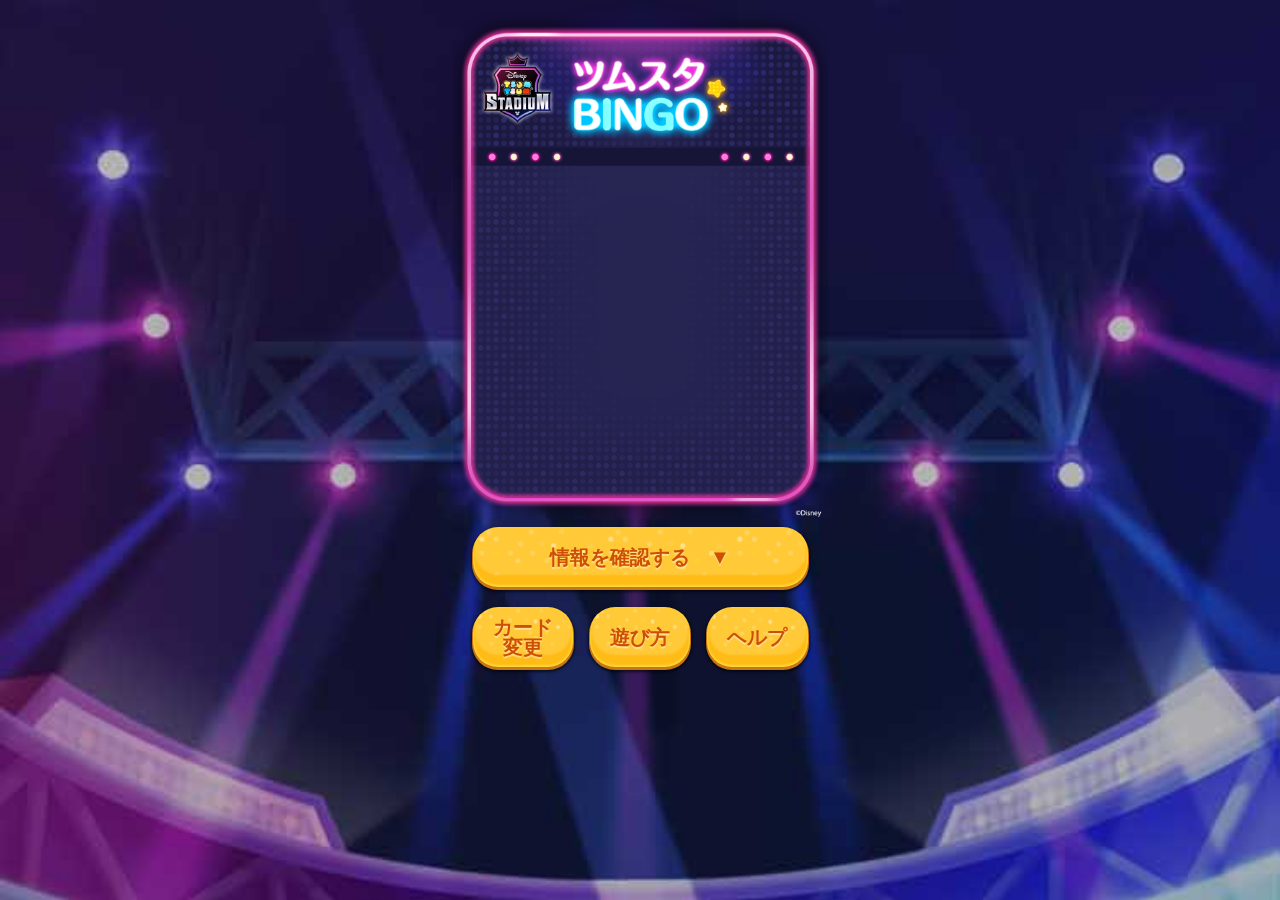
<file: demo/index.html>
<!DOCTYPE html><html lang=en><head><meta charset=utf-8><meta http-equiv=X-UA-Compatible content="IE=edge"><meta name=viewport content="width=device-width,initial-scale=1"><link rel=icon href=/favicon.ico><title>client</title><script src=https://static.line-scdn.net/liff/edge/2.1/sdk.js></script><link href=css/app.09dd3948.css rel=preload as=style><link href=js/app.3507b46a.js rel=preload as=script><link href=js/chunk-vendors.bc999c8d.js rel=preload as=script><link href=css/app.09dd3948.css rel=stylesheet></head><body><noscript><strong>We're sorry but client doesn't work properly without JavaScript enabled. Please enable it to continue.</strong></noscript><div id=app></div><script src=js/chunk-vendors.bc999c8d.js></script><script src=js/app.3507b46a.js></script></body></html>
</file>
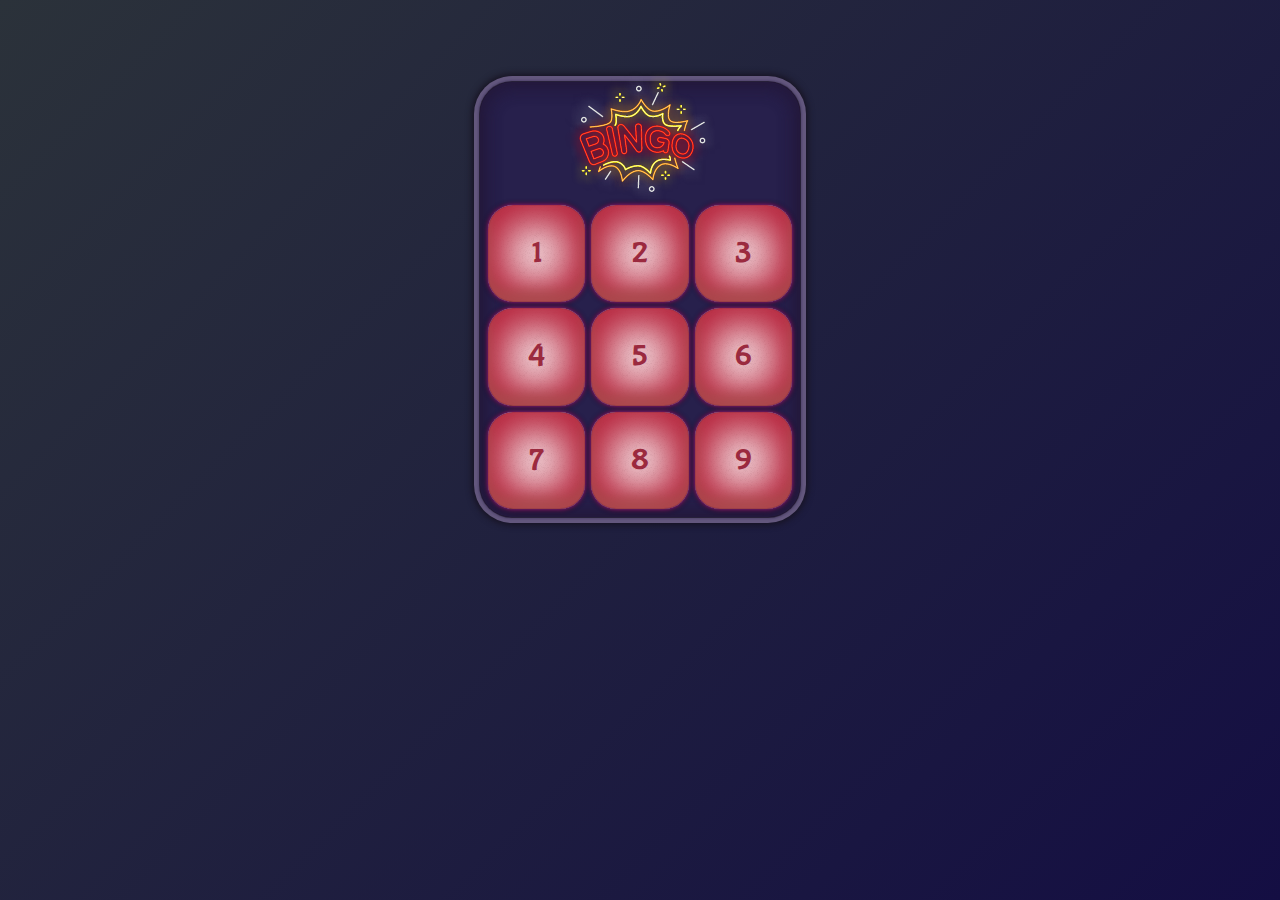
<file: new/index.html>
<!DOCTYPE html>
<html lang="en">

<head>
  <meta charset="UTF-8">
  <meta name="viewport" content="width=device-width, initial-scale=1.0">
  <link rel="stylesheet" href="style.css">
  <title>Bingo!</title>
</head>

<body>
  <div class="app">
    <div class="board">
      <div class="board-header">
        <img class="board-logo" src="logo.png">
        <div class="board-notif">
          <div class="board-notif-title">Mission</div>
          <div class="board-notif-body">
            <div class="board-notif-number">25</div>
            <div class="board-notif-content">You've done something</div>
          </div>
        </div>
        <div class="board-notif-badge"></div>
      </div>
      <div class="board-game">
        <div class="bingo-list">
          <div class="bingo-item" data-number="1">
            <div class="bingo-item-inner">1</div>
          </div>
          <div class="bingo-item" data-number="2">
            <div class="bingo-item-inner">2</div>
          </div>
          <div class="bingo-item" data-number="3">
            <div class="bingo-item-inner">3</div>
          </div>
          <div class="bingo-item" data-number="4">
            <div class="bingo-item-inner">4</div>
          </div>
          <div class="bingo-item" data-number="5">
            <div class="bingo-item-inner">5</div>
          </div>
          <div class="bingo-item" data-number="6">
            <div class="bingo-item-inner">6</div>
          </div>
          <div class="bingo-item" data-number="7">
            <div class="bingo-item-inner">7</div>
          </div>
          <div class="bingo-item" data-number="8">
            <div class="bingo-item-inner">8</div>
          </div>
          <div class="bingo-item" data-number="9">
            <div class="bingo-item-inner">9</div>
          </div>
        </div>
      </div>
      <div class="bingo-bg"></div>
      <div class="bingo">
        <div class="bingo-text"></div>
        <div class="bingo-badge">
          <div class="bingo-icon"></div>
          <div class="bingo-number"></div>
        </div>
        <div class="bingo-footer">
          <div class="bingo-description">Lorem ipsum dolor sit amet, consectetur adipis</div>
          <div class="bingo-button" onclick="hideBingo()">OK</div>
        </div>
        <ul class="bingo-starburst">
          <li></li>
          <li></li>
          <li></li>
          <li></li>
          <li></li>
          <li></li>
          <li></li>
          <li></li>
          <li></li>
          <li></li>
          <li></li>
          <li></li>
          <li></li>
          <li></li>
          <li></li>
          <li></li>
          <li></li>
          <li></li>
          <li></li>
          <li></li>
        </ul>

        <div class="svg">
          <svg id="starburst" viewBox="467 392 58 57" xmlns="http://www.w3.org/2000/svg">
            <g id="Group" fill="none" fill-rule="evenodd" transform="translate(467 392)">
              <g id="grp7" opacity="0" transform="translate(7 6)">
                <path id="oval1"
                  d="M5.208,1.332,6.279,3.5a.511.511,0,0,0,.385.28l2.4.348A.511.511,0,0,1,9.343,5L7.61,6.692a.511.511,0,0,0-.147.453l.409,2.386a.512.512,0,0,1-.742.539L4.987,8.944a.512.512,0,0,0-.476,0L2.369,10.07a.512.512,0,0,1-.742-.539l.409-2.386a.511.511,0,0,0-.147-.453L.156,5A.511.511,0,0,1,.439,4.13l2.4-.348A.511.511,0,0,0,3.22,3.5L4.291,1.332A.511.511,0,0,1,5.208,1.332Z"
                  fill=currentColor />
                <path id="oval2"
                  d="M5.208,1.332,6.279,3.5a.511.511,0,0,0,.385.28l2.4.348A.511.511,0,0,1,9.343,5L7.61,6.692a.511.511,0,0,0-.147.453l.409,2.386a.512.512,0,0,1-.742.539L4.987,8.944a.512.512,0,0,0-.476,0L2.369,10.07a.512.512,0,0,1-.742-.539l.409-2.386a.511.511,0,0,0-.147-.453L.156,5A.511.511,0,0,1,.439,4.13l2.4-.348A.511.511,0,0,0,3.22,3.5L4.291,1.332A.511.511,0,0,1,5.208,1.332Z"
                  fill=currentColor />
              </g>

              <g id="grp6" opacity="0" transform="translate(0 28)">
                <path id="oval1"
                  d="M5.208,1.332,6.279,3.5a.511.511,0,0,0,.385.28l2.4.348A.511.511,0,0,1,9.343,5L7.61,6.692a.511.511,0,0,0-.147.453l.409,2.386a.512.512,0,0,1-.742.539L4.987,8.944a.512.512,0,0,0-.476,0L2.369,10.07a.512.512,0,0,1-.742-.539l.409-2.386a.511.511,0,0,0-.147-.453L.156,5A.511.511,0,0,1,.439,4.13l2.4-.348A.511.511,0,0,0,3.22,3.5L4.291,1.332A.511.511,0,0,1,5.208,1.332Z"
                  fill=currentColor />
                <path id="oval2"
                  d="M5.208,1.332,6.279,3.5a.511.511,0,0,0,.385.28l2.4.348A.511.511,0,0,1,9.343,5L7.61,6.692a.511.511,0,0,0-.147.453l.409,2.386a.512.512,0,0,1-.742.539L4.987,8.944a.512.512,0,0,0-.476,0L2.369,10.07a.512.512,0,0,1-.742-.539l.409-2.386a.511.511,0,0,0-.147-.453L.156,5A.511.511,0,0,1,.439,4.13l2.4-.348A.511.511,0,0,0,3.22,3.5L4.291,1.332A.511.511,0,0,1,5.208,1.332Z"
                  fill=currentColor />
              </g>

              <g id="grp3" opacity="0" transform="translate(52 28)">
                <path id="oval1"
                  d="M5.208,1.332,6.279,3.5a.511.511,0,0,0,.385.28l2.4.348A.511.511,0,0,1,9.343,5L7.61,6.692a.511.511,0,0,0-.147.453l.409,2.386a.512.512,0,0,1-.742.539L4.987,8.944a.512.512,0,0,0-.476,0L2.369,10.07a.512.512,0,0,1-.742-.539l.409-2.386a.511.511,0,0,0-.147-.453L.156,5A.511.511,0,0,1,.439,4.13l2.4-.348A.511.511,0,0,0,3.22,3.5L4.291,1.332A.511.511,0,0,1,5.208,1.332Z"
                  fill=currentColor />
                <path id="oval2"
                  d="M5.208,1.332,6.279,3.5a.511.511,0,0,0,.385.28l2.4.348A.511.511,0,0,1,9.343,5L7.61,6.692a.511.511,0,0,0-.147.453l.409,2.386a.512.512,0,0,1-.742.539L4.987,8.944a.512.512,0,0,0-.476,0L2.369,10.07a.512.512,0,0,1-.742-.539l.409-2.386a.511.511,0,0,0-.147-.453L.156,5A.511.511,0,0,1,.439,4.13l2.4-.348A.511.511,0,0,0,3.22,3.5L4.291,1.332A.511.511,0,0,1,5.208,1.332Z"
                  fill=currentColor />
              </g>

              <g id="grp2" opacity="0" transform="translate(44 6)">
                <path id="oval1"
                  d="M5.208,1.332,6.279,3.5a.511.511,0,0,0,.385.28l2.4.348A.511.511,0,0,1,9.343,5L7.61,6.692a.511.511,0,0,0-.147.453l.409,2.386a.512.512,0,0,1-.742.539L4.987,8.944a.512.512,0,0,0-.476,0L2.369,10.07a.512.512,0,0,1-.742-.539l.409-2.386a.511.511,0,0,0-.147-.453L.156,5A.511.511,0,0,1,.439,4.13l2.4-.348A.511.511,0,0,0,3.22,3.5L4.291,1.332A.511.511,0,0,1,5.208,1.332Z"
                  fill=currentColor />
                <path id="oval2"
                  d="M5.208,1.332,6.279,3.5a.511.511,0,0,0,.385.28l2.4.348A.511.511,0,0,1,9.343,5L7.61,6.692a.511.511,0,0,0-.147.453l.409,2.386a.512.512,0,0,1-.742.539L4.987,8.944a.512.512,0,0,0-.476,0L2.369,10.07a.512.512,0,0,1-.742-.539l.409-2.386a.511.511,0,0,0-.147-.453L.156,5A.511.511,0,0,1,.439,4.13l2.4-.348A.511.511,0,0,0,3.22,3.5L4.291,1.332A.511.511,0,0,1,5.208,1.332Z"
                  fill=currentColor />
              </g>

              <g id="grp5" opacity="0" transform="translate(14 50)">
                <path id="oval1"
                  d="M5.208,1.332,6.279,3.5a.511.511,0,0,0,.385.28l2.4.348A.511.511,0,0,1,9.343,5L7.61,6.692a.511.511,0,0,0-.147.453l.409,2.386a.512.512,0,0,1-.742.539L4.987,8.944a.512.512,0,0,0-.476,0L2.369,10.07a.512.512,0,0,1-.742-.539l.409-2.386a.511.511,0,0,0-.147-.453L.156,5A.511.511,0,0,1,.439,4.13l2.4-.348A.511.511,0,0,0,3.22,3.5L4.291,1.332A.511.511,0,0,1,5.208,1.332Z"
                  fill=currentColor />
                <path id="oval2"
                  d="M5.208,1.332,6.279,3.5a.511.511,0,0,0,.385.28l2.4.348A.511.511,0,0,1,9.343,5L7.61,6.692a.511.511,0,0,0-.147.453l.409,2.386a.512.512,0,0,1-.742.539L4.987,8.944a.512.512,0,0,0-.476,0L2.369,10.07a.512.512,0,0,1-.742-.539l.409-2.386a.511.511,0,0,0-.147-.453L.156,5A.511.511,0,0,1,.439,4.13l2.4-.348A.511.511,0,0,0,3.22,3.5L4.291,1.332A.511.511,0,0,1,5.208,1.332Z"
                  fill=currentColor />
              </g>

              <g id="grp4" opacity="0" transform="translate(35 50)">
                <path id="oval1"
                  d="M5.208,1.332,6.279,3.5a.511.511,0,0,0,.385.28l2.4.348A.511.511,0,0,1,9.343,5L7.61,6.692a.511.511,0,0,0-.147.453l.409,2.386a.512.512,0,0,1-.742.539L4.987,8.944a.512.512,0,0,0-.476,0L2.369,10.07a.512.512,0,0,1-.742-.539l.409-2.386a.511.511,0,0,0-.147-.453L.156,5A.511.511,0,0,1,.439,4.13l2.4-.348A.511.511,0,0,0,3.22,3.5L4.291,1.332A.511.511,0,0,1,5.208,1.332Z"
                  fill=currentColor />
                <path id="oval2"
                  d="M5.208,1.332,6.279,3.5a.511.511,0,0,0,.385.28l2.4.348A.511.511,0,0,1,9.343,5L7.61,6.692a.511.511,0,0,0-.147.453l.409,2.386a.512.512,0,0,1-.742.539L4.987,8.944a.512.512,0,0,0-.476,0L2.369,10.07a.512.512,0,0,1-.742-.539l.409-2.386a.511.511,0,0,0-.147-.453L.156,5A.511.511,0,0,1,.439,4.13l2.4-.348A.511.511,0,0,0,3.22,3.5L4.291,1.332A.511.511,0,0,1,5.208,1.332Z"
                  fill=currentColor />
              </g>

              <g id="grp1" opacity="0" transform="translate(24)">
                <path id="oval1"
                  d="M5.208,1.332,6.279,3.5a.511.511,0,0,0,.385.28l2.4.348A.511.511,0,0,1,9.343,5L7.61,6.692a.511.511,0,0,0-.147.453l.409,2.386a.512.512,0,0,1-.742.539L4.987,8.944a.512.512,0,0,0-.476,0L2.369,10.07a.512.512,0,0,1-.742-.539l.409-2.386a.511.511,0,0,0-.147-.453L.156,5A.511.511,0,0,1,.439,4.13l2.4-.348A.511.511,0,0,0,3.22,3.5L4.291,1.332A.511.511,0,0,1,5.208,1.332Z"
                  fill=currentColor />
                <path id="oval2"
                  d="M5.208,1.332,6.279,3.5a.511.511,0,0,0,.385.28l2.4.348A.511.511,0,0,1,9.343,5L7.61,6.692a.511.511,0,0,0-.147.453l.409,2.386a.512.512,0,0,1-.742.539L4.987,8.944a.512.512,0,0,0-.476,0L2.369,10.07a.512.512,0,0,1-.742-.539l.409-2.386a.511.511,0,0,0-.147-.453L.156,5A.511.511,0,0,1,.439,4.13l2.4-.348A.511.511,0,0,0,3.22,3.5L4.291,1.332A.511.511,0,0,1,5.208,1.332Z"
                  fill=currentColor />
              </g>
            </g>
          </svg>
        </div>
      </div>
    </div>
  </div>

  <script>
    let chains = [
      "123456789",
      "258456",
      "78963", "74123", "14789", "12369",
      "369", "258", "147",
      "789", "456", "123"
    ]

    let array = [false, false, false, false, false, false, false, false, false]

    document.querySelectorAll(".bingo-item").forEach(function (item) {
      item.addEventListener("click", open)
    })

    function open(event) {
      const element = event.target.closest(".bingo-item")
      if (element.classList.contains("active")) return
      element.classList.add("active")
      const number = element.dataset.number
      array[number - 1] = true;
      addNotif(element)
      checkBingo(number)
    }

    function checkBingo(number) {
      for (const item of chains) {
        if (item.indexOf(number) < 0) continue
        const itemIndex = chains.indexOf(item)
        const indices = item.split("")
        let bingo = true;
        for (const index of indices) {
          if (!array[index - 1]) {
            bingo = false;
            break
          }
        }

        if (bingo) {
          chains.splice(itemIndex, 1)
          showChainFX(indices)
          showBingo(2000 + indices.length * 150)
          break
        }
      }
    }

    function addNotif() {
      const parent = document.querySelector(".board-header");
      const notif = document.querySelector(".board-notif");
      const badge = document.querySelector(".board-notif-badge");
      const notif2 = notif.cloneNode(true);
      const badge2 = badge.cloneNode(true);
      notif2.style.display = "flex";
      badge2.style.display = "flex";
      parent.removeChild(notif);
      parent.removeChild(badge);
      parent.appendChild(notif2);
      parent.appendChild(badge2);
    }

    function showChainFX(indices) {
      document.querySelector(".app").classList.add("prevent")
      let i = 0;
      for (const index of indices) {
        const elementClassList = document.querySelector(`[data-number="${index}"]`).classList
        setTimeout(function () {
          elementClassList.add("chained")
        }, 1000 + 150 * (i + 1))
        setTimeout(function () {
          elementClassList.remove("chained")
        }, 1500 + 150 * indices.length)
        i++;
      }
    }

    function showBingo(delay) {
      setTimeout(function () {
        document.querySelector(".bingo").style.display = "block";
        document.querySelector(".bingo-bg").style.display = "block";

        setTimeout(function () {
          document.querySelector(".svg").classList.add("active")
        }, 750)
      }, delay)
    }

    function hideBingo() {
      document.querySelector(".bingo").style.display = "none";
      document.querySelector(".bingo-bg").style.display = "none";
      document.querySelector(".app").classList.remove("prevent")
    }
  </script>
</body>

</html>
</file>
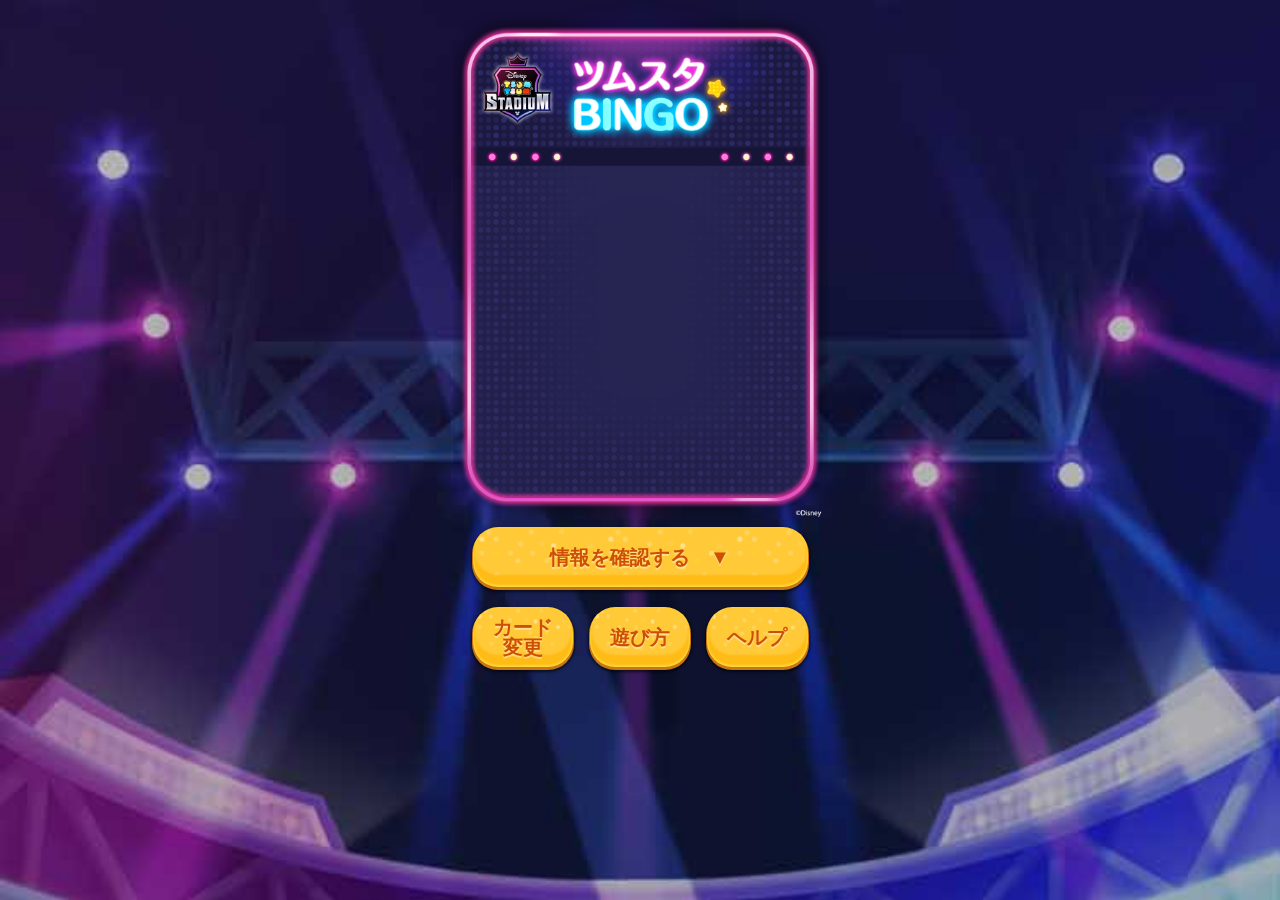
<file: demo/demo/index.html>
<!DOCTYPE html><html lang=en><head><meta charset=utf-8><meta http-equiv=X-UA-Compatible content="IE=edge"><meta name=viewport content="width=device-width,initial-scale=1"><link rel=icon href=/favicon.ico><title>client</title><script src=https://static.line-scdn.net/liff/edge/2.1/sdk.js></script><link href=css/app.aee3ee4c.css rel=preload as=style><link href=js/app.0f19bbc5.js rel=preload as=script><link href=js/chunk-vendors.bc999c8d.js rel=preload as=script><link href=css/app.aee3ee4c.css rel=stylesheet></head><body><noscript><strong>We're sorry but client doesn't work properly without JavaScript enabled. Please enable it to continue.</strong></noscript><div id=app></div><script src=js/chunk-vendors.bc999c8d.js></script><script src=js/app.0f19bbc5.js></script></body></html>
</file>
<file: new/style.css>
@import url("https://fonts.googleapis.com/css?family=Bubblegum+Sans");

body,
html {
  padding: 0;
  margin: 0;
  font-family: "Bubblegum Sans", cursive, sans-serif;
  background: linear-gradient(135deg, #2b323a 0%, #140e43 100%) no-repeat;
  min-height: 100vh;
}

* {
  box-sizing: border-box;
}

.app {
  width: 375px;
  height: 812px;
  margin: auto;
  display: flex;
  justify-content: center;
  padding: 82px 20px;
}

.board {
  display: flex;
  flex-direction: column;
  width: 320px;
  height: 435px;
  background: #27204c;
  border-radius: 32px;
  box-shadow: 0 0 1px 1px #221b32, 0 0 1px 3px #5c5078, 0 0 0px 6px #63577d, 0 0 6px 8px #171322,
    inset 0 0 15px 4px #271f4a, inset 0 0 4px 2px #1d0c1f, inset 0 0 20px 0px #1d0c1f;
  position: relative;
}

.board-header {
  height: 115px;
  min-height: 115px;
  position: relative;
  display: flex;
  justify-content: center;
  align-items: center;
}

.board-logo {
  max-width: 100%;
}

.board-game {
  flex: 1;
  padding: 5px;
}

.board-notif {
  display: none;
  position: absolute;
  top: 7px;
  left: 7px;
  right: 7px;
  bottom: 2px;
  background: linear-gradient(#fd72e1 0%, #fd72e1 26px, #feedf5 26px);
  border-radius: 25px;
  flex-direction: column;
  overflow: hidden;
  animation: bounceInUp 1s ease;
  box-shadow: inset 0 0 2px 0px #000000, inset 0 0 4px 2px #1d0c1f2e, 0 0 4px 2px #1d0c1f;
  z-index: 10;
}

.board-notif-title {
  text-align: center;
  text-transform: uppercase;
  color: #feedf3;
  font-size: 12px;
  font-weight: bold;
  padding: 5px;
}

.board-notif-body {
  display: flex;
  padding: 10px 26px;
}

.board-notif-number {
  font-weight: bold;
  color: #e450c3;
  font-size: 38px;
  margin-right: 24px;
  line-height: 66px;
}

.board-notif-content {
  font-size: 14px;
  font-weight: bold;
  color: #d77e92;
  padding: 10px 0;
}

.board-notif-badge {
  display: none;
  background-image: url("clear.png");
  background-repeat: no-repeat;
  background-size: cover;
  width: 70px;
  height: 70px;
  transform: rotate(-15deg);
  position: absolute;
  right: 2px;
  top: 0;
  z-index: 20;
  animation: sealIn 0.25s;
  animation-delay: 0.5s;
  animation-fill-mode: forwards;
  opacity: 0;
}

.bingo-list {
  display: flex;
  flex-wrap: wrap;
}

.bingo-item {
  width: 33.33%;
  position: relative;
  padding-top: 33.33%;
}

.bingo-item-inner {
  position: absolute;
  top: 3px;
  left: 3px;
  right: 3px;
  bottom: 3px;
  display: flex;
  justify-content: center;
  align-items: center;
  background: white url("noise.png");
  border-radius: 25px;
  cursor: pointer;
  font-size: 30px;
  color: #9b2a3f;
  box-shadow: 0 0 5px 0px #b62195, inset 0 0 1px 0px #1d0c1f, inset 0px -10px 12px 2px #a74d4dc7,
    inset 0 0 40px 22px #b6213a, 0 0 4px 2px #1d0c1f;
}

.active .bingo-item-inner {
  font-size: 40px;
  color: white;
  text-shadow: 0 0 6px #b62195, 0 0 12px #e450c3;
  box-shadow: 0 0 7px 0px #b62195, inset 0 0 3px 0px #b62195, inset 0 0 4px 0px white, inset 0 0 3px 4px white,
    inset 0 0 30px 8px #b62195, 0 0 4px 2px #1d0c1f;
}

.active .bingo-item-inner::before {
  content: "";
  width: 120px;
  height: 120px;
  position: absolute;
  left: 50%;
  top: 50%;
  transform: translate(-50%, -50%);
  background: url("stars.png") no-repeat;
  background-position: 0 0;
  cursor: pointer;
  animation: fave-heart 1s steps(28);
}

@keyframes fave-heart {
  0% {
    background-position: 0 0;
  }
  100% {
    background-position: -3360px 0;
  }
}

.active .bingo-item-inner::after {
  content: "";
  position: absolute;
  border-radius: 25px;
  background: white url("noise.png");
  top: 0;
  left: 0;
  right: 0;
  bottom: 0;
  animation: shining 0.4s reverse;
  opacity: 0;
  transform: scale(1.1);
  transition: all 0.25s ease-in-out;
}

.prevent::after {
  content: "";
  position: fixed;
  top: 0;
  left: 0;
  right: 0;
  bottom: 0;
  z-index: 30;
}

.prevent .board {
  animation: boardBorder 0.5s infinite;
}

.chained .bingo-item-inner::after {
  animation: chained 0.5s reverse;
  z-index: 30;
}

@keyframes boardBorder {
  to {
    box-shadow: 0 0 1px 1px #221b32, 0 0 1px 3px #8a2d76, 0 0 0px 6px #9e5f90, 0 0 6px 8px #b62195,
      inset 0 0 15px 4px #271f4a, inset 0 0 4px 2px #1d0c1f, inset 0 0 20px 0px #1d0c1f;
  }
}

@keyframes chained {
  50% {
    opacity: 0.75;
    transform: scale(1.25);
    box-shadow: inset 0 0 40px 30px #fceca6, 0 0 20px 15px #fceca6;
  }

  100% {
    opacity: 1;
    transform: scale(1);
    box-shadow: inset 0 0 40px 30px #fceca6;
  }
}

@keyframes shining {
  to {
    opacity: 1;
    transform: scale(1);
    box-shadow: 0 0 5px 0px #b62195, inset 0 0 1px 0px #1d0c1f, inset 0px 0px 12px 2px #a74d4dc7,
      inset 0 0 40px 30px #e0c963;
  }
}

@keyframes sealIn {
  0% {
    transform: rotate(-15deg) scale(3);
  }

  100% {
    opacity: 1;
    transform: rotate(-15deg) scale(1);
  }
}

@keyframes bounceInUp {
  from,
  60%,
  75%,
  90%,
  to {
    animation-timing-function: cubic-bezier(0.215, 0.61, 0.355, 1);
  }

  from {
    opacity: 0;
    transform: translate3d(0, 30px, 0);
  }

  to {
    transform: translate3d(0, 0, 0);
  }
}

.bingo-starburst {
  list-style: none;
  margin: auto;
  padding: 0;
  position: relative;
  top: 140px;
  width: 200px;
  height: 200px;
  border-radius: 50%;
  overflow: hidden;
  animation: starburstAppear 1.5s, spin 8s 1.5s infinite linear;
}

.bingo-starburst > li {
  position: absolute;
  top: 50%;
  left: 50%;
  width: 50%;
  height: 50%;
  padding: 0;
  margin: 0;
  transform-origin: 0 0;
  background-image: linear-gradient(-197deg, #cb5fd4 10%, transparent 22%);
}

.bingo-starburst > li:nth-child(odd) {
  background-image: linear-gradient(-197deg, rgb(203, 95, 212) 10%, transparent 25%);
}

.bingo-starburst > li:nth-child(1) {
  transform: rotate(18deg) skewX(72deg);
}
.bingo-starburst > li:nth-child(2) {
  transform: rotate(36deg) skewX(72deg);
}
.bingo-starburst > li:nth-child(3) {
  transform: rotate(54deg) skewX(72deg);
}
.bingo-starburst > li:nth-child(4) {
  transform: rotate(72deg) skewX(72deg);
}
.bingo-starburst > li:nth-child(5) {
  transform: rotate(90deg) skewX(72deg);
}
.bingo-starburst > li:nth-child(6) {
  transform: rotate(108deg) skewX(72deg);
}
.bingo-starburst > li:nth-child(7) {
  transform: rotate(126deg) skewX(72deg);
}
.bingo-starburst > li:nth-child(8) {
  transform: rotate(144deg) skewX(72deg);
}
.bingo-starburst > li:nth-child(9) {
  transform: rotate(162deg) skewX(72deg);
}
.bingo-starburst > li:nth-child(10) {
  transform: rotate(180deg) skewX(72deg);
}
.bingo-starburst > li:nth-child(11) {
  transform: rotate(198deg) skewX(72deg);
}
.bingo-starburst > li:nth-child(12) {
  transform: rotate(216deg) skewX(72deg);
}
.bingo-starburst > li:nth-child(13) {
  transform: rotate(234deg) skewX(72deg);
}
.bingo-starburst > li:nth-child(14) {
  transform: rotate(252deg) skewX(72deg);
}
.bingo-starburst > li:nth-child(15) {
  transform: rotate(270deg) skewX(72deg);
}
.bingo-starburst > li:nth-child(16) {
  transform: rotate(288deg) skewX(72deg);
}
.bingo-starburst > li:nth-child(17) {
  transform: rotate(306deg) skewX(72deg);
}
.bingo-starburst > li:nth-child(18) {
  transform: rotate(324deg) skewX(72deg);
}
.bingo-starburst > li:nth-child(19) {
  transform: rotate(342deg) skewX(72deg);
}
.bingo-starburst > li:nth-child(20) {
  transform: rotate(360deg) skewX(72deg);
}

@keyframes starburstAppear {
  0%,
  75% {
    transform: scale(0);
  }

  92% {
    transform: scale(1.5);
  }

  100% {
    transform: scale(1);
  }
}

@keyframes spin {
  0% {
    transform: rotate(0deg);
  }

  100% {
    transform: rotate(359deg);
  }
}

.bingo {
  position: absolute;
  top: 0;
  left: 0;
  right: 0;
  bottom: 0;
  z-index: 40;
  display: none;
}

.bingo-icon {
  position: absolute;
  width: 100px;
  height: 100px;
  border-radius: 50%;
  background: url("checked.png") no-repeat center center;
  left: 50%;
  transform: translateX(-50%) scale(0.85);
  z-index: 50;
  top: 190px;
  box-shadow: 0 0 13px 0 #cb5fd4;
  animation: bingoIconAppear 1.5s linear forwards, bingoIconIdle 1s 1.5s linear infinite forwards;
}

.bingo-bg {
  display: none;
  position: fixed;
  top: 0;
  left: 0;
  right: 0;
  bottom: 0;
  z-index: 30;
  background: #100d20e8;
}

@keyframes bingoIconAppear {
  0%,
  66% {
    transform: translateX(-50%) scale(0);
  }

  83% {
    transform: translateX(-50%) scale(0.9);
    box-shadow: 0 0 21px 12px #f1e29b;
  }

  92% {
    transform: translateX(-50%) scale(0.85);
    box-shadow: 0 0 40px 12px #f1e29b;
  }

  100% {
    transform: translateX(-50%) scale(0.85);
    box-shadow: 0 0 13px 0 #cb5fd4;
  }
}

@keyframes bingoIconIdle {
  0%,
  100% {
    transform: translateX(-50%) scale(0.85);
    box-shadow: 0 0 8px 0px #150616, 0 0 13px 0 #cb5fd4;
  }

  50% {
    transform: translateX(-50%) scale(0.9);
    box-shadow: 0 0 8px 0px #150616, 0 0 25px 0 #cb5fd4;
  }
}

.svg {
  position: absolute;
  top: 140px;
  left: 50%;
  transform: translateX(-50%);
}

svg {
  cursor: pointer;
  overflow: visible;
  width: 200px;
  z-index: 40;
  color: #f1e29b;
}

.active svg #grp1 {
  opacity: 1;
  transition: 0.1s all 0.3s;
}
.active svg #grp1 #oval1 {
  transform: scale(0) translate(0, -30px);
  transform-origin: 0 0 0;
  transition: 0.5s transform 0.3s;
}
.active svg #grp1 #oval2 {
  transform: scale(0) translate(10px, -50px);
  transform-origin: 0 0 0;
  transition: 1.5s transform 0.3s;
}
.active svg #grp2 {
  opacity: 1;
  transition: 0.1s all 0.3s;
}
.active svg #grp2 #oval1 {
  transform: scale(0) translate(30px, -15px);
  transform-origin: 0 0 0;
  transition: 0.5s transform 0.3s;
}
.active svg #grp2 #oval2 {
  transform: scale(0) translate(60px, -15px);
  transform-origin: 0 0 0;
  transition: 1.5s transform 0.3s;
}
.active svg #grp3 {
  opacity: 1;
  transition: 0.1s all 0.3s;
}
.active svg #grp3 #oval1 {
  transform: scale(0) translate(30px, 0px);
  transform-origin: 0 0 0;
  transition: 0.5s transform 0.3s;
}
.active svg #grp3 #oval2 {
  transform: scale(0) translate(60px, 10px);
  transform-origin: 0 0 0;
  transition: 1.5s transform 0.3s;
}
.active svg #grp4 {
  opacity: 1;
  transition: 0.1s all 0.3s;
}
.active svg #grp4 #oval1 {
  transform: scale(0) translate(30px, 15px);
  transform-origin: 0 0 0;
  transition: 0.5s transform 0.3s;
}
.active svg #grp4 #oval2 {
  transform: scale(0) translate(40px, 50px);
  transform-origin: 0 0 0;
  transition: 1.5s transform 0.3s;
}
.active svg #grp5 {
  opacity: 1;
  transition: 0.1s all 0.3s;
}
.active svg #grp5 #oval1 {
  transform: scale(0) translate(-10px, 20px);
  transform-origin: 0 0 0;
  transition: 0.5s transform 0.3s;
}
.active svg #grp5 #oval2 {
  transform: scale(0) translate(-60px, 30px);
  transform-origin: 0 0 0;
  transition: 1.5s transform 0.3s;
}
.active svg #grp6 {
  opacity: 1;
  transition: 0.1s all 0.3s;
}
.active svg #grp6 #oval1 {
  transform: scale(0) translate(-30px, 0px);
  transform-origin: 0 0 0;
  transition: 0.5s transform 0.3s;
}
.active svg #grp6 #oval2 {
  transform: scale(0) translate(-60px, -5px);
  transform-origin: 0 0 0;
  transition: 1.5s transform 0.3s;
}
.active svg #grp7 {
  opacity: 1;
  transition: 0.1s all 0.3s;
}
.active svg #grp7 #oval1 {
  transform: scale(0) translate(-30px, -15px);
  transform-origin: 0 0 0;
  transition: 0.5s transform 0.3s;
}
.active svg #grp7 #oval2 {
  transform: scale(0) translate(-55px, -30px);
  transform-origin: 0 0 0;
  transition: 1.5s transform 0.3s;
}
.active svg #grp2 {
  opacity: 1;
  transition: 0.1s opacity 0.3s;
}
.active svg #grp3 {
  opacity: 1;
  transition: 0.1s opacity 0.3s;
}
.active svg #grp4 {
  opacity: 1;
  transition: 0.1s opacity 0.3s;
}
.active svg #grp5 {
  opacity: 1;
  transition: 0.1s opacity 0.3s;
}
.active svg #grp6 {
  opacity: 1;
  transition: 0.1s opacity 0.3s;
}
.active svg #grp7 {
  opacity: 1;
  transition: 0.1s opacity 0.3s;
}

.bingo-footer {
  position: absolute;
  width: 100%;
  text-align: center;
  top: 100%;
  color: white;
}

.bingo-description {
  padding: 20px;
  animation: bingoDescription 2s linear;
}

.bingo-button {
  font-size: 24px;
  color: #c24d00;
  animation: button 2s linear;
  background: url("noise.png");
  width: 145px;
  margin: auto;
  margin-top: -5px;
  padding: 20px;
  border-radius: 30px;
  position: relative;
  cursor: pointer;
  box-shadow: 0px 3px 10px 0 #150616, inset 0px -5px 3px 0px #f5c24e;
  animation: bingoButton 2s linear;
}

.bingo-button::after {
  content: "";
  position: absolute;
  top: 0;
  left: 0;
  right: 0;
  bottom: 0;
  border-radius: 30px;
  background-image: linear-gradient(180deg, #f8e663, #ffb51e);
  box-shadow: inset 0px -20px 10px 6px #feb21e;
  z-index: -1;
}

.bingo-text {
  position: absolute;
  width: 215px;
  left: 50%;
  top: 25px;
  transform: translateX(-50%);
  height: 100px;
  background: url(bingo.png) no-repeat;
  background-size: contain;
  animation: bingoText 1s linear;
}

@keyframes bingoText {
  0% {
    top: 200px;
    transform: translateX(-50%) scale(0);
  }

  25% {
    top: 200px;
    transform: translateX(-50%) scale(1.5);
  }

  35%,
  75% {
    top: 200px;
    transform: translateX(-50%) scale(1);
  }

  85% {
    top: 0px;
  }

  100% {
    top: 25px;
  }
}

@keyframes bingoDescription {
  0%,
  75% {
    transform: translateY(10px);
    opacity: 0;
  }

  100% {
    opacity: 1;
  }
}

@keyframes bingoButton {
  0%,
  90% {
    transform: scale(0);
    opacity: 0;
  }

  95% {
    transform: scale(1.25);
    opacity: 1;
  }

  100% {
    transform: scale(1);
    opacity: 1;
  }
}
</file>
